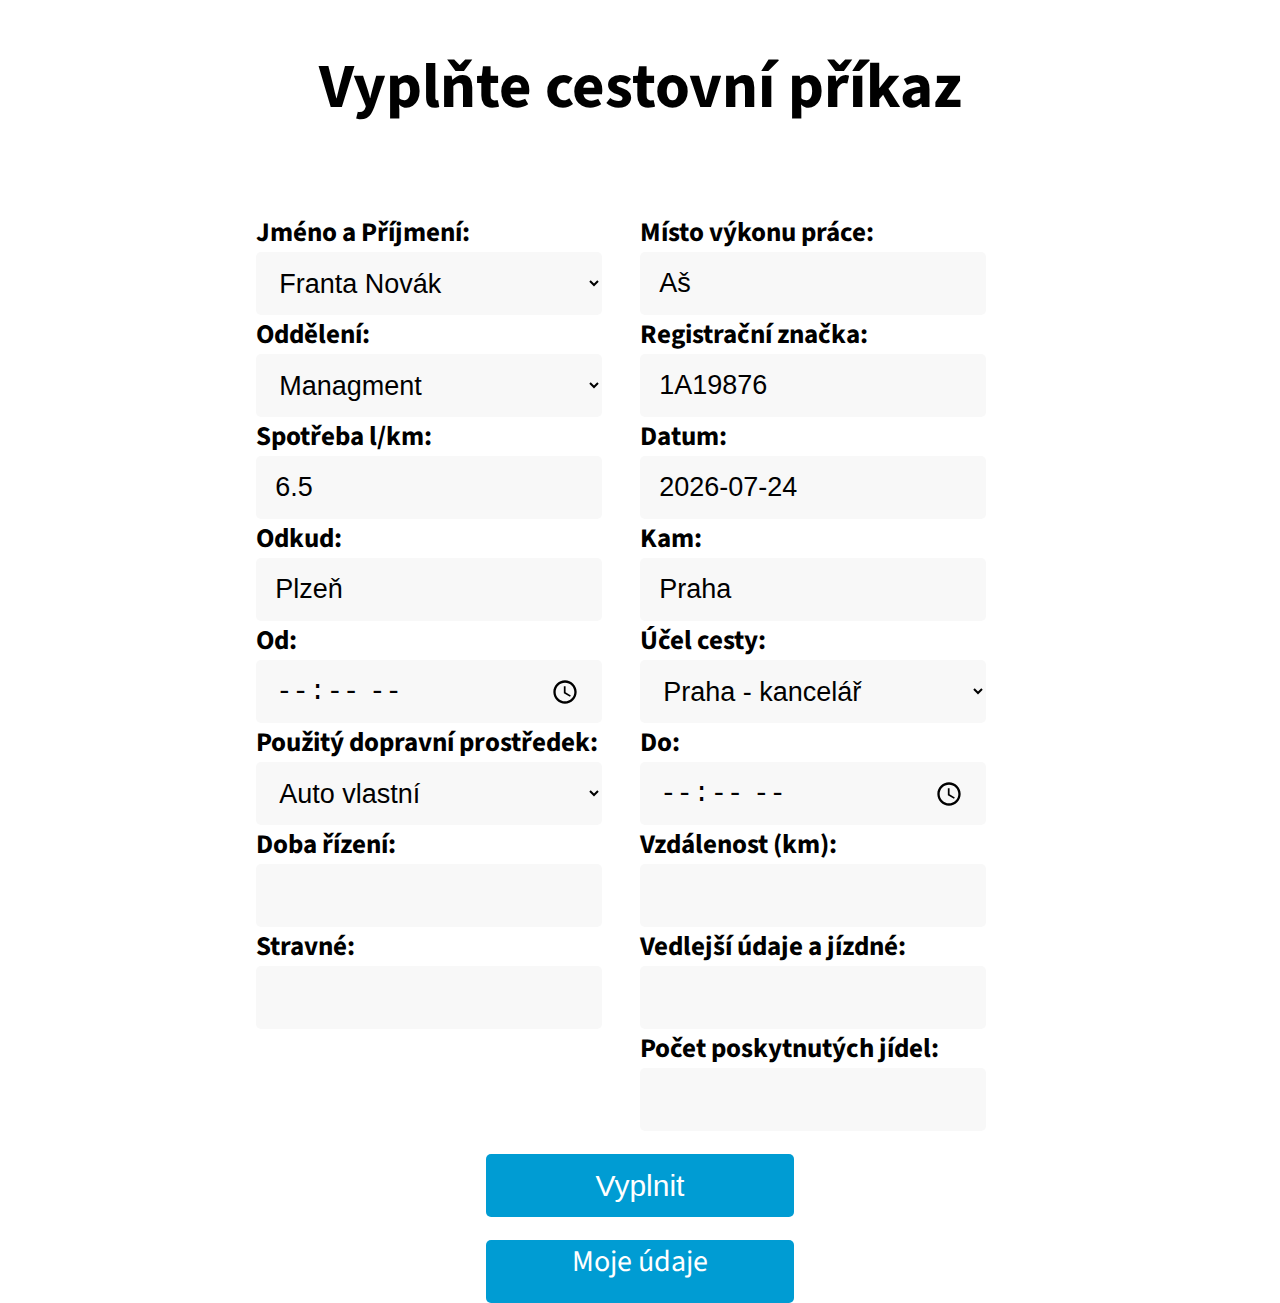
<file: index.html>
<!doctype html>
<html lang="cs">
<head>
  <meta charset="utf-8">
  <meta name="viewport" content="width=device-width, initial-scale=1.0">
  <title>Vyplnění cestovního příkazu</title>
  <link rel="stylesheet" type="text/css" href="css/main.css">
  <link href="https://fonts.googleapis.com/css?family=Source+Sans+Pro" rel="stylesheet">
  <link rel="icon" type="image/png" sizes="32x32" href="">
</head>
<body>
  <h1>Vyplňte cestovní příkaz</h1>
  <form>
    <div class="column">
    <br>Jméno a Příjmení:</br>
    <select>
      <option>Franta Novák</option>
      <option>Františka Nováková</option>
      <option>Pepa Skočdopole</option>
      <option>Jarda Neskočim</option>
    </select>
    <br>Oddělení:</br>
    <select>
      <option>Managment</option>
      <option>Finance</option>
      <option>IT Development</option>
      <option>IT support</option>
      <option>Operations</option>
      <option>Content</option>
      <option>Marketing</option>
      <option>Customer service</option>
      <option>Product</option>
      <option>Sales</option>
    </select>
    <br>Spotřeba l/km:</br>
    <input type="text" name="prijezd" value="6.5">
    <br>Odkud:<br>
    <input type="text" name="odjezd" value="Plzeň">
    <br>Od:</br>
    <input type="time" name="cas" value="" autocomplete="on">
    <br>Použitý dopravní prostředek:</br>
    <select>
      <option>Auto vlastní</option>
      <option>Autobus</option>
      <option>Spolujízda</option>
      <option>Auto Zkušební</option>
      <option>Vlak</option>
      <option>MHD</option>
      <option>Letadlo</option>
    </select>
    <br>Doba řízení:</br>
    <input type="text" name="doba-rizeni" value="">
    <br>Stravné:</br>
    <input type="text" name="stravne" value="">
  </div>
  <div class="column">
    <br>Místo výkonu práce:</br>
    <input type="text" name="misto-vykonu-prace" value="Aš">
    <br>Registrační značka:</br>
    <input type="text" name="registracni-znacka" value="1A19876">
    <br>Datum:</br>
    <input type="text" name="date" value="" id="today">
    <br>Kam:</br>
    <input type="text" name="kam" value="Praha">
    <br>Účel cesty:</br>
    <select>
      <option>Praha - kancelář</option>
      <option>Liberec - kancelář</option>
      <option>Jednání</option>
      <option>Firemní akce</option>
      <option>Konference</option>
      <option>Školení</option>
    </select>
    <br>Do:</br>
    <input type="time" name="cas" value="" autocomplete="on">
    <br>Vzdálenost (km):</br>
    <input type="text" name="vzdalenost" value="">
    <br>Vedlejší údaje a jízdné:</br>
    <input type="text" name="vedlejsi-udaje" value="">
    <br>Počet poskytnutých jídel:</br>
    <input type="text" name="pocet-poskytnutych-jidel" value="">
  </div>
  <button type="submit" action="" id="submit">Vyplnit</button>
  <a href="vyplneny-formular.html"><div class="vyplneny-formular">Moje údaje</div></a>
  </form>
</body>
  <script src="https://code.jquery.com/jquery-3.3.1.min.js"></script>
  <script src="js/main.js"></script>
</html>
</file>
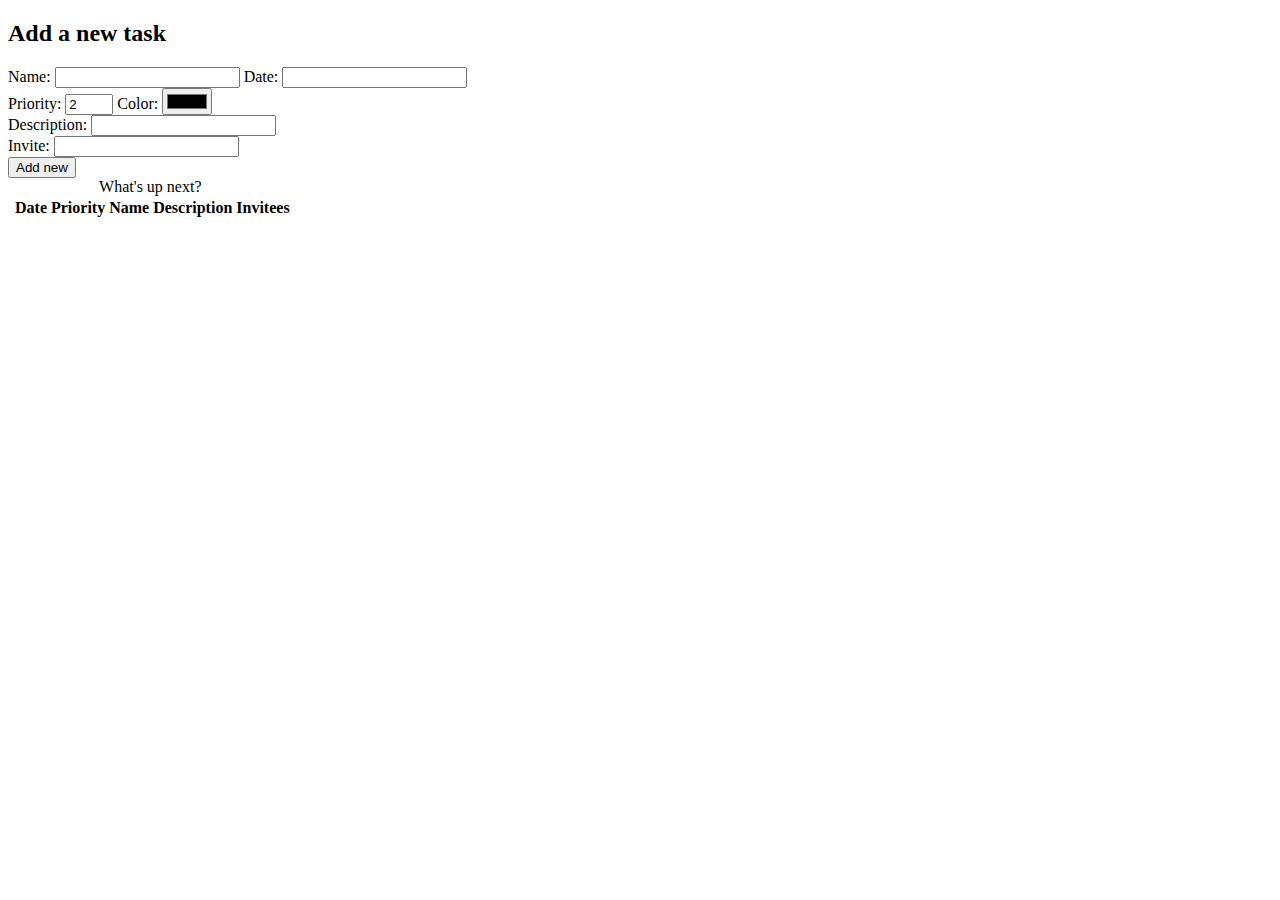
<file: form output.html>
<!DOCTYPE html>
<html lang="en">
<head>
	<meta http-equiv="content-type" content="text/html; charset=utf-8">
	<title>Creating a simple to-do application - Part 1</title>
	<meta name="viewport" content="width=device-width, initial-scale=1">
	<script type="text/javascript">

		function ConvertFormToJSON(form){
			var array = jQuery(form).serializeArray();
			var json = {};

			jQuery.each(array, function() {
				json[this.name] = this.value || '';
			});

			return json;
		}

		jQuery(document).on('ready', function() {
			jQuery('form#add-new-task').bind('submit', function(event){
				event.preventDefault();

				var form = this;
				var json = ConvertFormToJSON(form);
				var tbody = jQuery('#to-do-list > tbody');

				$.ajax({
					type: "POST",
					url: "submit.php",
					data: json,
					dataType: "json"
				}).always(function() {
					tbody.append('<tr><th scope="row" style="background-color:' + form['new-task-color'].value +
						'"><input type="checkbox" /></th><td>' + form['new-task-date'].value +
<<<<<<< HEAD
						'</td><td>' + form['new-task-priority'].value + '</td><td>' + form['new-task-name'].value + 
						'</td><td>' + form['new-task-desc'].value + '</td><td>' + form['new-task-email'].value + '</td></tr>');	
				}).fail(function() { 
					alert("úspěch"); 
=======
						'</td><td>' + form['new-task-priority'].value + '</td><td>' + form['new-task-name'].value +
						'</td><td>' + form['new-task-desc'].value + '</td><td>' + form['new-task-email'].value + '</td></tr>');
				}).fail(function() {
					alert("Failed to add to-do");
>>>>>>> 638646d3e45523f04465e080c77fc2370d79c904
				});

				return true;
			});
		});
	</script>
</head>
<body>
<div id="page">
	<section id="content">
		<article id="to-do">
			<section class="new-to-do">
				<header>
					<h2>Add a new task</h2>
				</header>
				<form id="add-new-task">
					<label for="new-task-name">Name:</label>
					<input id="new-task-name" name="new-task-name" type="text" required>
					<label for="new-task-date">Date:</label>
					<input id="new-task-date" name="new-task-date" type="datetime" required>
					<br/>
					<label for="new-task-priority">Priority:</label>
					<input id="new-task-priority" name="new-task-priority" type="number" required min="1" max="5" step="1" value="2">
					<label for="new-task-color">Color:</label>
					<input id="new-task-color" name="new-task-color" type="color">
					<br/>
					<label for="new-task-desc">Description:</label>
					<input id="new-task-desc" name="new-task-desc" type="text">
					<br/>
					<label for="new-task-email">Invite:</label>
					<input id="new-task-email" name="new-task-email" type="email" multiple>
					<br />
					<input type="submit" value="Add new" target="_blank">
				</form>
			</section>
			<section>
				<table id="to-do-list">
					<caption>What's up next?</caption>
					<colgroup>
						<col />
						<col />
						<col />
						<col />
						<col />
						<col />
					</colgroup>
					<thead>
						<tr>
							<th scope="col"></th>
							<th scope="col">Date</th>
							<th scope="col">Priority</th>
							<th scope="col">Name</th>
							<th scope="col">Description</th>
							<th scope="col">Invitees</th>
						</tr>
					</thead>
					<tbody>
					</tbody>
				</table>
			</section>
			<footer>
			</footer>
		</article>
		<!-- [/to-do] -->
	</section>
	<!-- [/content] -->
</div>
<!-- [/page] -->
</body>
<script type="text/javascript">

	function ConvertFormToJSON(form){
		var array = jQuery(form).serializeArray();
		var json = {};

		jQuery.each(array, function() {
			json[this.name] = this.value || '';
		});

		return json;
	}

	jQuery(document).on('ready', function() {
		jQuery('form#add-new-task').bind('submit', function(event){
			event.preventDefault();

			var form = this;
			var json = ConvertFormToJSON(form);
			var tbody = jQuery('#to-do-list > tbody');

			$.ajax({
				type: "POST",
				url: "submit.php",
				data: json,
				dataType: "json"
			}).always(function() {
				tbody.append('<tr><th scope="row" style="background-color:' + form['new-task-color'].value +
					'"><input type="checkbox" /></th><td>' + form['new-task-date'].value +
					'</td><td>' + form['new-task-priority'].value + '</td><td>' + form['new-task-name'].value +
					'</td><td>' + form['new-task-desc'].value + '</td><td>' + form['new-task-email'].value + '</td></tr>');
			}).fail(function() {
				alert("Failed to add to-do");
			});

			return true;
		});
	});
</script>
</html>
</file>
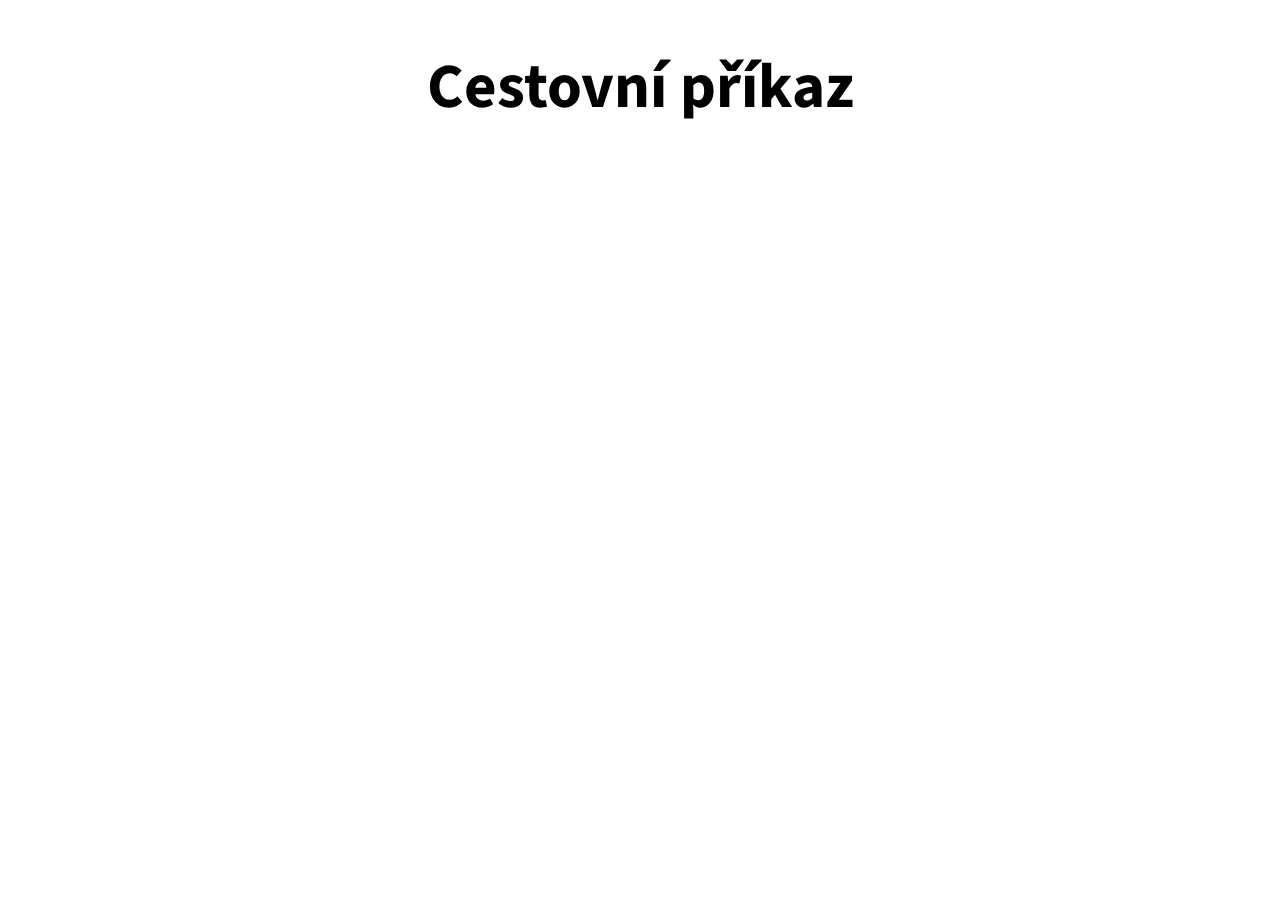
<file: vyplneny-formular.html>
<!doctype html>
<html lang="cs">
<head>
  <meta charset="utf-8">
  <meta name="viewport" content="width=device-width, initial-scale=1.0">
  <title>Cestovní příkaz</title>
  <link rel="stylesheet" type="text/css" href="css/main.css">
  <link href="https://fonts.googleapis.com/css?family=Source+Sans+Pro" rel="stylesheet">
  <link rel="icon" type="image/png" sizes="32x32" href="">
</head>
<body>
  <h1>Cestovní příkaz</h1>
</body>
<script>
  $(document).ready(function () {
    $.ajax({
      url:"data.json",
      dataType:"json",
      success:function(data) {
        $(data.users)each(function (index,value) {
          var record="<tr><td>"+(index.1)+"<td><td>"+name.PRIJEZD
        })
      }
    })
  });
</script>
  <script src="https://code.jquery.com/jquery-3.3.1.min.js"></script>
  <script src="js/main.js"></script>
</html>
</file>
<file: css/main.css>
a {
  list-style: none;
  text-decoration: none;
  font-weight: normal;
}

body, html {
  padding: 0;
  outline: 0;
  margin: 0;
  width: 100vw;
  font-family: 'Source Sans Pro', sans-serif;
}

h1 {
  font-size: 7vh;
  text-align: center;
}

form {
  width: 60%;
  margin: 0 20% 0 20%;
  font-size: 3vh;
  font-weight: bold;
}

form input, form select {
  width: 80%;
  padding: 0 5% 0 5%;
  display: inline-block;
  background-color: #F8F8F8;
  height: 7vh;
  outline: none;
  border: none;
  border-radius: 5px;
  font-size: 3vh;
  font-weight: normal;
}

form select {
  width: 90%;
}

form button, .vyplneny-formular {
  width: 40%;
  margin: 3% 30% 0 30%;
  height: 7vh;
  background-color: #009CD3;
  color: white;
  text-align: center;
  border: none;
  outline: none;
  padding: none;
  font-size: 30px;
  border-radius: 5px;
}

.column {
  width: 50%;
  display: inline-block;
  float: left;
}
</file>
